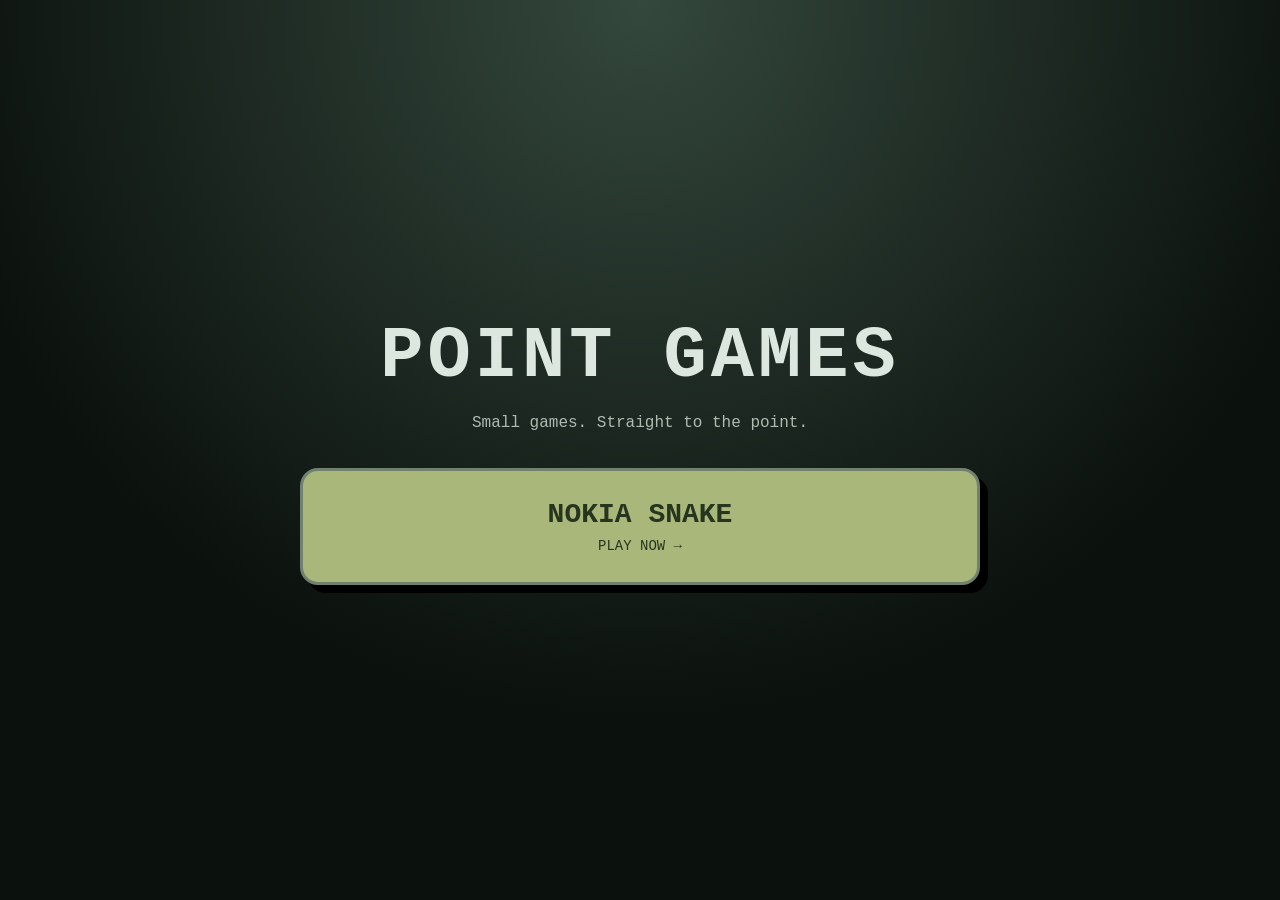
<file: index.html>
<!doctype html>
<html lang="en">
<head>
  <meta charset="UTF-8">
  <meta name="viewport" content="width=device-width, initial-scale=1.0">
  <meta name="theme-color" content="#111a15">
  <title>Point Games</title>
  <style>
    * { box-sizing: border-box; }
    body {
      min-height: 100vh;
      margin: 0;
      display: grid;
      place-items: center;
      padding: 24px;
      color: #dce8df;
      background: radial-gradient(circle at top, #34483d, #0b110d 65%);
      font-family: "Courier New", monospace;
    }
    main { width: min(680px, 100%); text-align: center; }
    h1 { margin: 0 0 8px; font-size: clamp(38px, 9vw, 72px); letter-spacing: 4px; }
    p { color: #aebbb1; }
    a {
      display: block;
      margin-top: 36px;
      padding: 28px;
      border: 3px solid #72816f;
      border-radius: 18px;
      color: #27351e;
      background: #a9b77a;
      box-shadow: 8px 8px 0 #000;
      text-decoration: none;
      transition: transform .15s;
    }
    a:hover, a:focus-visible { transform: translate(-3px, -3px); }
    strong { display: block; font-size: 28px; }
    span { display: block; margin-top: 8px; font-size: 14px; }
  </style>
</head>
<body>
  <main>
    <h1>POINT GAMES</h1>
    <p>Small games. Straight to the point.</p>
    <a href="nokia-snake-game/">
      <strong>NOKIA SNAKE</strong>
      <span>PLAY NOW →</span>
    </a>
  </main>
</body>
</html>
</file>
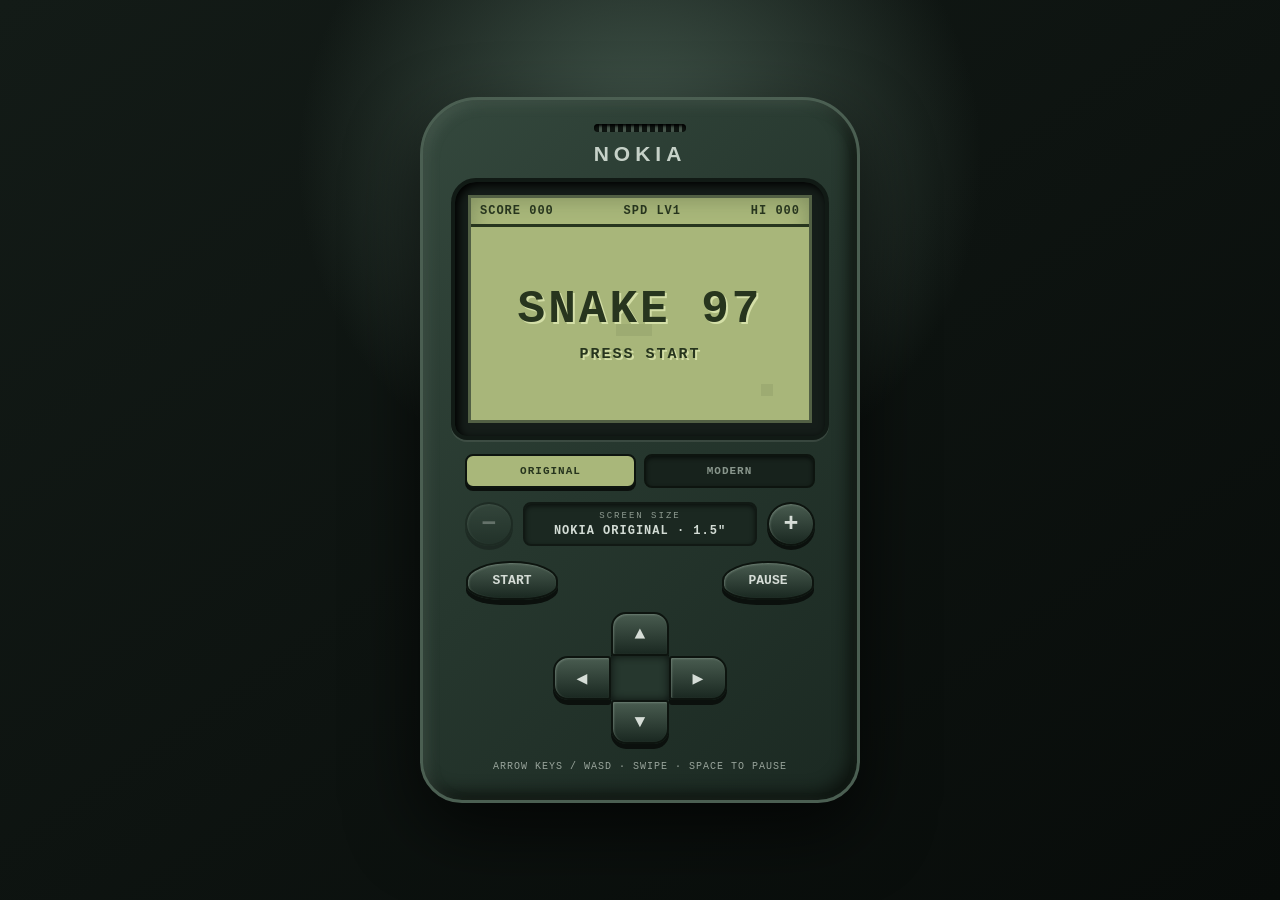
<file: nokia-snake-game/index.html>
<!doctype html>
<html lang="en">
<head>
  <meta charset="UTF-8">
  <meta name="viewport" content="width=device-width, initial-scale=1.0">
  <meta name="theme-color" content="#18221b">
  <title>Snake 97</title>
  <link rel="stylesheet" href="styles.css?v=modern-mode">
</head>
<body>
  <main class="phone" aria-label="Nokia-style Snake game">
    <div class="speaker" aria-hidden="true"></div>
    <p class="brand">NOKIA</p>

    <section class="screen-shell">
      <div class="screen">
        <header class="hud">
          <span>SCORE <strong id="score">000</strong></span>
          <span>SPD <strong id="speed">LV1</strong></span>
          <span>HI <strong id="high-score">000</strong></span>
        </header>
        <canvas id="game" width="84" height="48" aria-label="84 by 48 pixel Snake game board"></canvas>
        <div class="overlay" id="overlay">
          <h1 id="message">SNAKE 97</h1>
          <p id="submessage">PRESS START</p>
        </div>
      </div>
    </section>

    <section class="mode-picker" aria-label="Game mode">
      <button id="mode-original" type="button" aria-pressed="true">ORIGINAL</button>
      <button id="mode-modern" type="button" aria-pressed="false">MODERN</button>
    </section>

    <section class="screen-picker" aria-label="Playzone screen size">
      <button id="screen-minus" type="button" aria-label="Previous screen size">−</button>
      <div>
        <span>SCREEN SIZE</span>
        <strong id="screen-label">NOKIA ORIGINAL · 1.5″</strong>
      </div>
      <button id="screen-plus" type="button" aria-label="Next screen size">+</button>
    </section>

    <div class="action-row">
      <button class="soft-key" id="start" type="button">START</button>
      <button class="soft-key" id="pause" type="button">PAUSE</button>
    </div>

    <div class="dpad" aria-label="Direction controls">
      <button class="up" data-direction="up" aria-label="Move up">▲</button>
      <button class="left" data-direction="left" aria-label="Move left">◀</button>
      <div class="center" aria-hidden="true"></div>
      <button class="right" data-direction="right" aria-label="Move right">▶</button>
      <button class="down" data-direction="down" aria-label="Move down">▼</button>
    </div>

    <p class="help">ARROW KEYS / WASD · SWIPE · SPACE TO PAUSE</p>
  </main>
  <script src="game.js?v=modern-mode"></script>
</body>
</html>
</file>
<file: nokia-snake-game/styles.css>
:root {
  color-scheme: dark;
  font-family: "Courier New", Courier, monospace;
  --ink: #172017;
  --lcd: #a9b77a;
  --lcd-dark: #27351e;
  --phone: #26372e;
  --phone-edge: #111a15;
}

* { box-sizing: border-box; }

body {
  min-height: 100vh;
  margin: 0;
  display: grid;
  place-items: center;
  padding: 24px;
  background:
    radial-gradient(circle at 50% 18%, #405449 0 4%, transparent 35%),
    linear-gradient(145deg, #131b17, #080c0a);
}

button { font: inherit; }

.phone {
  --playzone-width: 336px;
  width: min(440px, 100%);
  padding: 24px 28px 28px;
  border: 3px solid #4b5f52;
  border-radius: 58px 58px 42px 42px;
  color: #c6d1c8;
  text-align: center;
  background: linear-gradient(135deg, #34483d, var(--phone) 48%, #1b2922);
  box-shadow: 0 28px 70px #000a, inset 5px 5px 12px #61726655, inset -8px -8px 15px #0b110ddd;
}

.phone.expanded-mode {
  width: min(calc(var(--playzone-width) + 54px), calc(100vw - 24px));
  max-width: none;
  padding: 18px 24px 22px;
  border: 0;
  border-radius: 18px;
  background: #18231d;
  box-shadow: 0 24px 65px #0009;
}

.expanded-mode .speaker,
.expanded-mode .brand { display: none; }

.speaker {
  width: 92px;
  height: 8px;
  margin: 0 auto 10px;
  border-radius: 8px;
  background: repeating-linear-gradient(90deg, #0e1511 0 5px, #46564b 5px 8px);
  box-shadow: inset 0 2px 3px #000;
}

.brand {
  margin: 0 0 12px;
  font-family: Arial, sans-serif;
  font-size: 21px;
  font-weight: 800;
  letter-spacing: 5px;
}

.screen-shell {
  padding: 13px;
  border: 4px solid var(--phone-edge);
  border-radius: 25px 25px 16px 16px;
  background: #151d19;
  box-shadow: inset 3px 3px 8px #000, 0 2px 0 #63716755;
}

.expanded-mode .screen-shell {
  width: min(var(--playzone-width), 100%);
  margin: 0 auto;
  padding: 8px;
  border-radius: 12px;
}

.screen {
  position: relative;
  overflow: hidden;
  border: 3px solid #526044;
  background: var(--lcd);
  box-shadow: inset 0 0 22px #4c593b77;
}

.hud {
  height: 29px;
  display: flex;
  align-items: center;
  justify-content: space-between;
  padding: 0 9px;
  border-bottom: 3px solid var(--lcd-dark);
  color: var(--lcd-dark);
  font-size: 12px;
  font-weight: 700;
  letter-spacing: 1px;
}

.mode-picker {
  display: grid;
  grid-template-columns: 1fr 1fr;
  gap: 8px;
  margin: 14px 14px 0;
}

.mode-picker button {
  padding: 9px 12px;
  border: 2px solid #0d140f;
  border-radius: 8px;
  color: #89978d;
  background: #17221c;
  box-shadow: inset 0 2px 4px #0009;
  font-size: 11px;
  font-weight: 700;
  letter-spacing: 1px;
  cursor: pointer;
}

.mode-picker button[aria-pressed="true"] {
  color: #27351e;
  background: #a9b77a;
  box-shadow: 0 3px 0 #0b100d;
}

.mode-picker button:focus-visible { outline: 3px solid #c6d18b; outline-offset: 3px; }

canvas {
  display: block;
  width: 100%;
  height: auto;
  image-rendering: pixelated;
  image-rendering: crisp-edges;
}

.overlay {
  position: absolute;
  inset: 29px 0 0;
  display: grid;
  place-content: center;
  color: var(--lcd-dark);
  background: #a9b77ae8;
  text-shadow: 2px 2px #d4dfa7;
}

.overlay.hidden { display: none; }
.overlay h1 { margin: 0; font-size: clamp(28px, 9vw, 46px); letter-spacing: 3px; }
.overlay p { margin: 10px 0 0; font-size: 15px; font-weight: 700; letter-spacing: 2px; }

.screen-picker {
  display: grid;
  grid-template-columns: 48px 1fr 48px;
  align-items: center;
  gap: 10px;
  margin: 14px 14px 0;
}

.screen-picker div {
  min-height: 44px;
  display: grid;
  place-content: center;
  border: 2px solid #111914;
  border-radius: 8px;
  background: #1b2821;
  box-shadow: inset 0 2px 5px #0009;
}

.screen-picker span {
  color: #8e9b91;
  font-size: 9px;
  letter-spacing: 2px;
}

.screen-picker strong {
  margin-top: 3px;
  color: #d3dcd5;
  font-size: 12px;
  letter-spacing: 1px;
}

.screen-picker button {
  height: 44px;
  border: 2px solid #0d140f;
  border-radius: 50%;
  color: #d6ddd7;
  background: linear-gradient(#495c50, #1a2821);
  box-shadow: 0 4px 0 #0b100d, inset 1px 1px 2px #81918699;
  font-size: 25px;
  font-weight: 700;
  cursor: pointer;
}

.screen-picker button:disabled { opacity: .35; cursor: not-allowed; }
.screen-picker button:not(:disabled):active { transform: translateY(2px); box-shadow: 0 2px 0 #0b100d; }
.screen-picker button:focus-visible { outline: 3px solid #c6d18b; outline-offset: 3px; }

.action-row {
  display: flex;
  justify-content: space-between;
  margin: 15px 15px 12px;
}

.soft-key, .dpad button {
  border: 2px solid #0d140f;
  color: #d6ddd7;
  background: linear-gradient(#495c50, #1a2821);
  box-shadow: 0 5px 0 #0b100d, inset 1px 1px 2px #81918699;
  cursor: pointer;
  touch-action: manipulation;
}

.soft-key {
  min-width: 92px;
  padding: 10px 15px;
  border-radius: 50% 50% 38% 38%;
  font-size: 13px;
  font-weight: 700;
}

.soft-key:active, .dpad button:active { transform: translateY(3px); box-shadow: 0 2px 0 #0b100d; }
.soft-key:focus-visible, .dpad button:focus-visible { outline: 3px solid #c6d18b; outline-offset: 3px; }

.dpad {
  width: 174px;
  height: 132px;
  margin: 0 auto;
  display: grid;
  grid-template: repeat(3, 44px) / repeat(3, 58px);
}

.dpad button { font-size: 18px; }
.up { grid-area: 1 / 2; border-radius: 15px 15px 3px 3px; }
.left { grid-area: 2 / 1; border-radius: 15px 3px 3px 15px; }
.center { grid-area: 2 / 2; background: #26372e; box-shadow: inset 0 0 8px #0c120f; }
.right { grid-area: 2 / 3; border-radius: 3px 15px 15px 3px; }
.down { grid-area: 3 / 2; border-radius: 3px 3px 15px 15px; }

.help { margin: 17px 0 0; font-size: 10px; letter-spacing: 1px; color: #98a49b; }

.expanded-mode .action-row { max-width: 420px; margin-left: auto; margin-right: auto; }
.expanded-mode .mode-picker { max-width: 420px; margin-left: auto; margin-right: auto; }
.expanded-mode .screen-picker { max-width: 420px; margin-left: auto; margin-right: auto; }
.expanded-mode .dpad { display: none; }

@media (max-width: 470px) {
  body { padding: 8px; }
  .phone { padding: 18px 18px 20px; border-radius: 42px 42px 30px 30px; }
  .phone.expanded-mode { padding: 10px; border-radius: 10px; }
  .brand { margin-bottom: 8px; }
  .screen-shell { padding: 9px; }
  .action-row { margin-top: 12px; }
  .dpad { transform: scale(.88); margin-top: -7px; margin-bottom: -8px; }
  .help { margin-top: 8px; }
}
</file>
